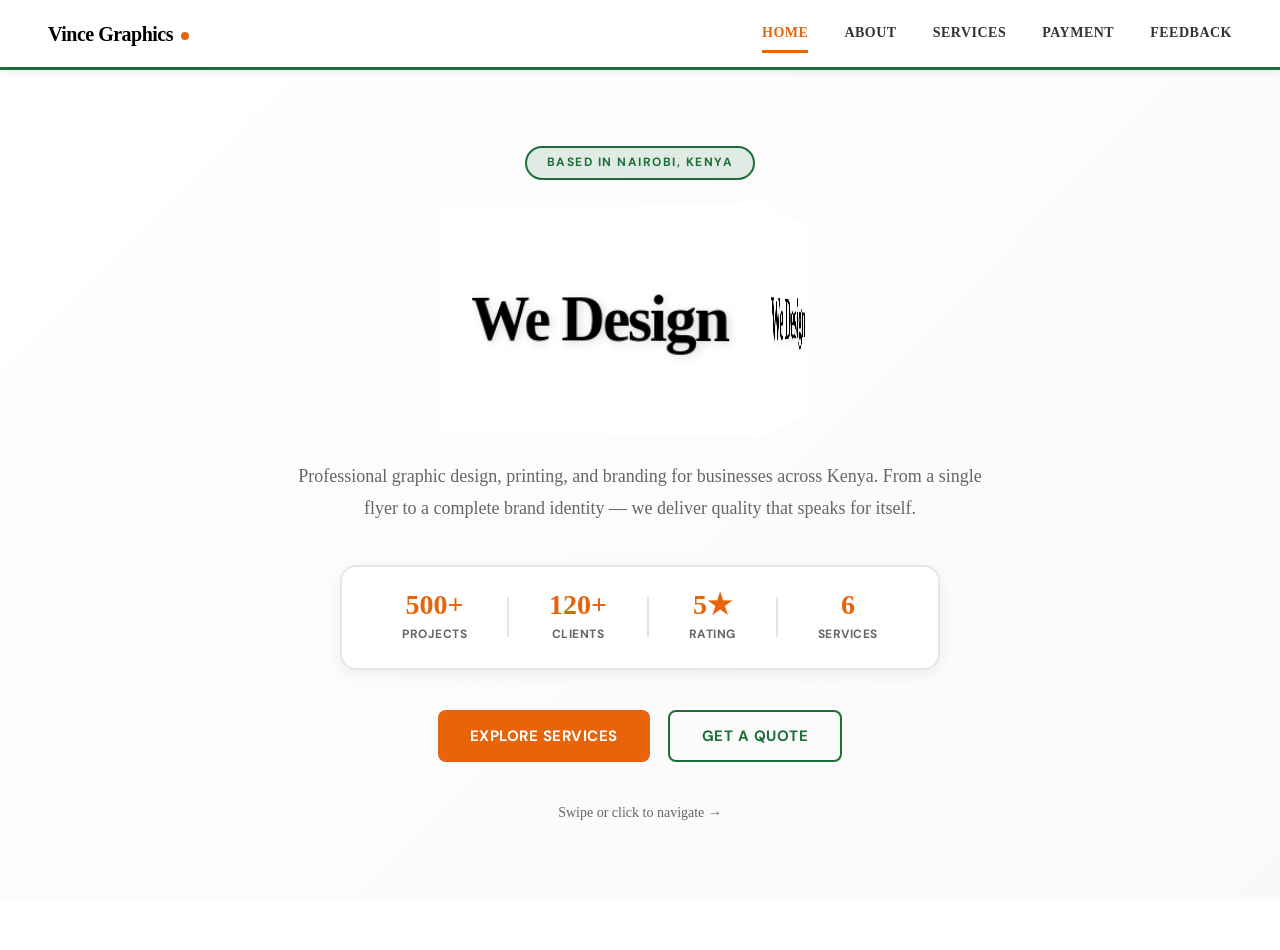
<file: premium.html>
<!DOCTYPE html>
<html lang="en">
<head>
  <meta charset="UTF-8" />
  <meta name="viewport" content="width=device-width, initial-scale=1.0" />
  <title>Vince Graphics — Design. Print. Brand.</title>
  <link rel="stylesheet" href="premium-style.css" />
</head>
<body>

  <!-- ========== NAVIGATION ========== -->
  <nav class="navbar">
    <div class="nav-container">
      <div class="nav-logo">
        <span class="logo-text">Vince Graphics</span>
      </div>
      <button class="hamburger" id="hamburger" onclick="toggleMenu()">
        <span></span>
        <span></span>
        <span></span>
      </button>
      <div class="nav-menu" id="navMenu">
        <a href="#" onclick="goToPage(0); return false;" class="nav-link active">Home</a>
        <a href="#" onclick="goToPage(1); return false;" class="nav-link">About</a>
        <a href="#" onclick="goToPage(2); return false;" class="nav-link">Services</a>
        <a href="#" onclick="goToPage(3); return false;" class="nav-link">Payment</a>
        <a href="#" onclick="goToPage(4); return false;" class="nav-link">Feedback</a>
      </div>
    </div>
  </nav>

  <!-- ========== PAGES CONTAINER ========== -->
  <div class="pages-container" id="pagesContainer">

    <!-- ========== PAGE 1: HOME ========== -->
    <div class="page page-home" id="page0">
      <div class="page-content">
        <div class="home-header">
          <h1 class="home-label">Based in Nairobi, Kenya</h1>
        </div>

        <!-- 3D ROTATING TEXT -->
        <div class="rotating-3d-wrapper">
          <div class="rotating-3d-box" id="rotating3DBox">
            <div class="rotating-face face-1">We Design</div>
            <div class="rotating-face face-2">We Brand</div>
            <div class="rotating-face face-3">We Print</div>
            <div class="rotating-face face-4">We Design</div>
          </div>
        </div>

        <p class="home-subtitle">Professional graphic design, printing, and branding for businesses across Kenya. From a single flyer to a complete brand identity — we deliver quality that speaks for itself.</p>

        <div class="home-stats">
          <div class="stat-item">
            <div class="stat-number">500+</div>
            <div class="stat-label">Projects</div>
          </div>
          <div class="stat-divider"></div>
          <div class="stat-item">
            <div class="stat-number">120+</div>
            <div class="stat-label">Clients</div>
          </div>
          <div class="stat-divider"></div>
          <div class="stat-item">
            <div class="stat-number">5★</div>
            <div class="stat-label">Rating</div>
          </div>
          <div class="stat-divider"></div>
          <div class="stat-item">
            <div class="stat-number">6</div>
            <div class="stat-label">Services</div>
          </div>
        </div>

        <div class="home-buttons">
          <button class="btn btn-primary" onclick="goToPage(2)">Explore Services</button>
          <button class="btn btn-secondary" onclick="goToPage(3)">Get a Quote</button>
        </div>

        <div class="scroll-indicator">
          <span>Swipe or click to navigate →</span>
        </div>
      </div>
    </div>

    <!-- ========== PAGE 2: ABOUT ========== -->
    <div class="page page-about" id="page1">
      <div class="page-content">
        <div class="section-header">
          <h2 class="section-title">Why Choose Us</h2>
          <p class="section-subtitle">Trusted by Businesses Across Kenya</p>
        </div>

        <div class="about-grid">
          <div class="about-card">
            <div class="card-number">01</div>
            <h3>Precision in Every Detail</h3>
            <p>We treat every project — big or small — with the same care, creativity, and attention to detail that builds lasting relationships.</p>
          </div>
          <div class="about-card">
            <div class="card-number">02</div>
            <h3>Fast Turnaround Times</h3>
            <p>Tight deadline? No problem. We work efficiently without ever compromising on quality or professional standards.</p>
          </div>
          <div class="about-card">
            <div class="card-number">03</div>
            <h3>Transparent Pricing</h3>
            <p>No hidden costs. We provide clear, competitive quotes before any work begins. Your budget matters to us.</p>
          </div>
          <div class="about-card">
            <div class="card-number">04</div>
            <h3>Unlimited Revisions</h3>
            <p>We don't stop until you're 100% satisfied. Your vision is our mission, and we're committed to perfection.</p>
          </div>
        </div>

        <div class="about-highlight">
          <p><strong>We combine creativity with professionalism to deliver results that matter.</strong></p>
        </div>
      </div>
    </div>

    <!-- ========== PAGE 3: SERVICES ========== -->
    <div class="page page-services" id="page2">
      <div class="page-content">
        <div class="section-header">
          <h2 class="section-title">Our Services</h2>
          <p class="section-subtitle">Everything your brand needs — designed, printed, and delivered with precision</p>
        </div>

        <div class="services-grid">
          <div class="service-card">
            <div class="service-number">01</div>
            <h3>Flyer Design</h3>
            <p>Eye-catching print and digital flyers designed to grab attention and drive action. Perfect for events, promotions, and campaigns.</p>
            <div class="service-tags">
              <span>Print-ready</span>
              <span>Digital</span>
              <span>A4/A5</span>
            </div>
          </div>

          <div class="service-card">
            <div class="service-number">02</div>
            <h3>UI/UX Design</h3>
            <p>Beautiful, user-friendly interfaces for websites and mobile apps built to convert visitors into customers.</p>
            <div class="service-tags">
              <span>Web Design</span>
              <span>App UI</span>
              <span>Wireframes</span>
            </div>
          </div>

          <div class="service-card">
            <div class="service-number">03</div>
            <h3>Logo & Branding</h3>
            <p>Complete brand identity packages — logo, color palettes, typography, and brand guidelines that make you memorable.</p>
            <div class="service-tags">
              <span>Logo Design</span>
              <span>Brand Kit</span>
              <span>Guidelines</span>
            </div>
          </div>

          <div class="service-card">
            <div class="service-number">04</div>
            <h3>Publications</h3>
            <p>Professionally designed magazines, brochures, catalogues, and annual reports from layout to print-ready files.</p>
            <div class="service-tags">
              <span>Magazines</span>
              <span>Brochures</span>
              <span>Catalogues</span>
            </div>
          </div>

          <div class="service-card">
            <div class="service-number">05</div>
            <h3>Mass Printing</h3>
            <p>High-quality bulk printing for flyers, banners, business cards, and branded merchandise. Fast turnaround, fair pricing.</p>
            <div class="service-tags">
              <span>Bulk Orders</span>
              <span>Banners</span>
              <span>Business Cards</span>
            </div>
          </div>

          <div class="service-card">
            <div class="service-number">06</div>
            <h3>Social Media Graphics</h3>
            <p>Scroll-stopping graphics for Instagram, Facebook, and LinkedIn. Consistent, on-brand visuals that grow your audience.</p>
            <div class="service-tags">
              <span>Instagram</span>
              <span>Facebook</span>
              <span>LinkedIn</span>
            </div>
          </div>
        </div>
      </div>
    </div>

    <!-- ========== PAGE 4: PAYMENT ========== -->
    <div class="page page-payment" id="page3">
      <div class="page-content">
        <div class="section-header">
          <h2 class="section-title">Pay via M-Pesa</h2>
          <p class="section-subtitle">Quick, secure payment directly to Vince Graphics</p>
        </div>

        <div class="payment-card-container">
          <div class="payment-card">
            <div class="payment-info">
              <div class="mpesa-badge">M-PESA</div>
              <div class="info-row">
                <span class="info-label">Business Name</span>
                <span class="info-value">Henry Michuku</span>
              </div>
              <div class="info-row">
                <span class="info-label">Till Number</span>
                <span class="info-value">4136540</span>
              </div>
              <div class="info-row">
                <span class="info-label">Method</span>
                <span class="info-value">Lipa na M-Pesa</span>
              </div>
            </div>

            <form class="payment-form" onsubmit="sendPayment(event)">
              <h3>Request Payment Prompt</h3>
              <p>Enter your details and we'll send an M-Pesa prompt to your phone</p>

              <div class="form-group">
                <label>Your Name</label>
                <input type="text" id="pay-name" placeholder="John Doe" required />
              </div>

              <div class="form-group">
                <label>M-Pesa Phone</label>
                <input type="tel" id="pay-phone" placeholder="0712 345 678" required />
              </div>

              <div class="form-group">
                <label>Amount (KES)</label>
                <input type="number" id="pay-amount" placeholder="5000" required />
              </div>

              <div class="form-group">
                <label>Service</label>
                <select id="pay-service" required>
                  <option>Flyer Design</option>
                  <option>UI/UX Design</option>
                  <option>Logo & Branding</option>
                  <option>Publications</option>
                  <option>Mass Printing</option>
                  <option>Social Media Graphics</option>
                  <option>Other</option>
                </select>
              </div>

              <button type="submit" class="btn btn-primary">Send M-Pesa Prompt</button>
              <div id="pay-msg" class="form-msg"></div>
            </form>
          </div>
        </div>

        <div class="contact-info">
          <p>Need help? Contact us:</p>
          <a href="tel:+254796701659" class="contact-link">📞 +254 796 701 659</a>
          <a href="mailto:gitauhenry467@gmail.com" class="contact-link">✉️ gitauhenry467@gmail.com</a>
        </div>
      </div>
    </div>

    <!-- ========== PAGE 5: SUGGESTIONS ========== -->
    <div class="page page-suggestions" id="page4">
      <div class="page-content">
        <div class="section-header">
          <h2 class="section-title">Share Your Feedback</h2>
          <p class="section-subtitle">Help us improve! Your suggestions matter to us</p>
        </div>

        <div class="suggestion-card-container">
          <form class="suggestion-form" onsubmit="submitSuggestion(event)">
            <div class="form-row">
              <div class="form-group">
                <label>Full Name *</label>
                <input type="text" id="sugg-name" placeholder="John Doe" required />
              </div>
              <div class="form-group">
                <label>Phone Number *</label>
                <input type="tel" id="sugg-phone" placeholder="0712 345 678" required />
              </div>
            </div>

            <div class="form-group">
              <label>Email Address *</label>
              <input type="email" id="sugg-email" placeholder="john@example.com" required />
            </div>

            <div class="form-row">
              <div class="form-group">
                <label>Country *</label>
                <input type="text" id="sugg-country" placeholder="Kenya" required />
              </div>
              <div class="form-group">
                <label>County *</label>
                <select id="sugg-county" required>
                  <option value="">Select County</option>
                  <option>Nairobi</option>
                  <option>Mombasa</option>
                  <option>Kisumu</option>
                  <option>Nakuru</option>
                  <option>Eldoret</option>
                  <option>Kericho</option>
                  <option>Nyeri</option>
                  <option>Muranga</option>
                  <option>Kiambu</option>
                  <option>Machakos</option>
                  <option>Makueni</option>
                  <option>Kajiado</option>
                </select>
              </div>
            </div>

            <div class="form-group">
              <label>Your Suggestion / Recommendation *</label>
              <textarea id="sugg-message" placeholder="Tell us what you think..." required></textarea>
            </div>

            <button type="submit" class="btn btn-primary">Submit Feedback</button>
            <div id="sugg-msg" class="form-msg"></div>
          </form>
        </div>
      </div>
    </div>

  </div>

  <!-- ========== JAVASCRIPT ========== -->
  <script>
    let currentPage = 0;
    const totalPages = 5;
    let isTransitioning = false;

    // ---- NAVIGATION ----
    function goToPage(pageNum) {
      if (isTransitioning || pageNum === currentPage) return;
      if (pageNum < 0 || pageNum >= totalPages) return;

      isTransitioning = true;
      const container = document.getElementById('pagesContainer');
      const offset = pageNum * -100;
      
      container.style.transform = `translateX(${offset}%)`;
      
      // Update active nav link
      document.querySelectorAll('.nav-link').forEach(link => link.classList.remove('active'));
      document.querySelectorAll('.nav-link')[pageNum].classList.add('active');

      closeMenu();
      currentPage = pageNum;
      
      setTimeout(() => {
        isTransitioning = false;
      }, 1000);
    }

    // ---- KEYBOARD NAVIGATION ----
    document.addEventListener('keydown', (e) => {
      if (e.key === 'ArrowRight') goToPage(currentPage + 1);
      if (e.key === 'ArrowLeft') goToPage(currentPage - 1);
    });

    // ---- HAMBURGER MENU ----
    function toggleMenu() {
      const menu = document.getElementById('navMenu');
      const hamburger = document.getElementById('hamburger');
      menu.classList.toggle('active');
      hamburger.classList.toggle('active');
    }

    function closeMenu() {
      const menu = document.getElementById('navMenu');
      const hamburger = document.getElementById('hamburger');
      menu.classList.remove('active');
      hamburger.classList.remove('active');
    }

    // ---- 3D ROTATING BOX ----
    let rotation = 0;
    function rotate3DBox() {
      rotation += 1;
      const box = document.getElementById('rotating3DBox');
      box.style.transform = `rotateY(${rotation}deg)`;
      requestAnimationFrame(rotate3DBox);
    }
    rotate3DBox();

    // ---- PAYMENT FORM ----
    function sendPayment(event) {
      event.preventDefault();
      const name = document.getElementById('pay-name').value.trim();
      const phone = document.getElementById('pay-phone').value.trim();
      const amount = document.getElementById('pay-amount').value.trim();
      const service = document.getElementById('pay-service').value;
      const msg = document.getElementById('pay-msg');

      if (!name || !phone || !amount) {
        msg.textContent = '⚠️ Please fill in all fields.';
        msg.className = 'form-msg error';
        return;
      }

      if (phone.replace(/\s/g, '').length < 9) {
        msg.textContent = '⚠️ Enter a valid phone number.';
        msg.className = 'form-msg error';
        return;
      }

      msg.textContent = '⏳ Sending M-Pesa prompt to ' + phone + '...';
      msg.className = 'form-msg';

      setTimeout(() => {
        msg.textContent = '✅ Prompt sent! Check your phone and enter your PIN.';
        msg.className = 'form-msg success';
        setTimeout(() => {
          document.querySelector('.payment-form').reset();
          msg.textContent = '';
        }, 3000);
      }, 2000);
    }

    // ---- SUGGESTION FORM ----
    function submitSuggestion(event) {
      event.preventDefault();
      const name = document.getElementById('sugg-name').value.trim();
      const email = document.getElementById('sugg-email').value.trim();
      const msg = document.getElementById('sugg-msg');

      if (!name || !email) {
        msg.textContent = '⚠️ Please fill in all fields.';
        msg.className = 'form-msg error';
        return;
      }

      msg.textContent = '⏳ Sending your feedback...';
      msg.className = 'form-msg';

      setTimeout(() => {
        msg.textContent = '✅ Thank you! Your feedback has been received.';
        msg.className = 'form-msg success';
        setTimeout(() => {
          document.querySelector('.suggestion-form').reset();
          msg.textContent = '';
        }, 3000);
      }, 1500);
    }
  </script>

</body>
</html>
</file>
<file: premium-style.css>
/* =============================================
   VINCE GRAPHICS — premium-style.css
   Premium Multi-Page Website
   Fonts: Times New Roman + Garamond
   Colors: White | Black | Orange | Green
============================================= */

@import url('https://fonts.googleapis.com/css2?family=Garamond:wght@400;700&family=DM+Sans:wght@400;500;700&display=swap');

* {
  margin: 0;
  padding: 0;
  box-sizing: border-box;
}

:root {
  --white: #ffffff;
  --black: #000000;
  --orange: #E8640A;
  --green: #1D6F3A;
  --light-gray: #f9f9f9;
  --border: #e5e5e5;
  --text-dark: #333333;
  --text-muted: #666666;
}

html {
  scroll-behavior: smooth;
}

body {
  font-family: 'Times New Roman', Georgia, serif;
  background: var(--white);
  color: var(--text-dark);
  overflow: hidden;
  line-height: 1.6;
  font-size: 12px;
}

a {
  text-decoration: none;
  color: inherit;
}

h1, h2, h3, h4, h5 {
  font-family: 'Garamond', Georgia, serif;
  line-height: 1.15;
  font-weight: 700;
}

/* ============================================
   NAVBAR
============================================ */
.navbar {
  position: fixed;
  top: 0;
  left: 0;
  right: 0;
  height: 70px;
  background: var(--white);
  border-bottom: 3px solid var(--green);
  z-index: 1000;
  box-shadow: 0 2px 8px rgba(0, 0, 0, 0.08);
}

.nav-container {
  display: flex;
  justify-content: space-between;
  align-items: center;
  padding: 0 48px;
  height: 100%;
  max-width: 1400px;
  margin: 0 auto;
}

.nav-logo {
  font-family: 'Garamond', Georgia, serif;
  font-size: 20px;
  font-weight: 700;
  color: var(--black);
  letter-spacing: -0.5px;
}

.logo-text {
  color: var(--black);
}

.logo-text::after {
  content: '';
  display: inline-block;
  width: 8px;
  height: 8px;
  background: var(--orange);
  border-radius: 50%;
  margin-left: 8px;
  vertical-align: middle;
}

.nav-menu {
  display: flex;
  gap: 36px;
  align-items: center;
}

.nav-link {
  font-size: 14px;
  font-weight: 700;
  color: var(--text-dark);
  letter-spacing: 0.5px;
  text-transform: uppercase;
  position: relative;
  transition: color 0.3s;
  cursor: pointer;
}

.nav-link::after {
  content: '';
  position: absolute;
  bottom: -8px;
  left: 0;
  width: 0;
  height: 3px;
  background: var(--orange);
  transition: width 0.3s;
}

.nav-link:hover {
  color: var(--orange);
}

.nav-link:hover::after {
  width: 100%;
}

.nav-link.active {
  color: var(--orange);
}

.nav-link.active::after {
  width: 100%;
}

.hamburger {
  display: none;
  flex-direction: column;
  justify-content: space-between;
  width: 28px;
  height: 20px;
  background: none;
  border: none;
  cursor: pointer;
  padding: 0;
}

.hamburger span {
  display: block;
  height: 3px;
  background: var(--green);
  border-radius: 2px;
  transition: all 0.3s;
}

.hamburger.active span:nth-child(1) {
  transform: translateY(8.5px) rotate(45deg);
}

.hamburger.active span:nth-child(2) {
  opacity: 0;
}

.hamburger.active span:nth-child(3) {
  transform: translateY(-8.5px) rotate(-45deg);
}

/* ============================================
   PAGES CONTAINER
============================================ */
.pages-container {
  display: flex;
  width: 500%;
  height: calc(100vh - 70px);
  margin-top: 70px;
  transition: transform 0.8s cubic-bezier(0.4, 0.0, 0.2, 1);
  transform: translateX(0);
}

.page {
  width: 20%;
  height: 100%;
  display: flex;
  align-items: center;
  justify-content: center;
  padding: 60px 48px;
  background: var(--white);
  perspective: 1200px;
}

.page-content {
  width: 100%;
  max-width: 900px;
  animation: pageEnter 0.8s ease-out;
}

@keyframes pageEnter {
  from {
    opacity: 0;
    transform: rotateY(20deg) translateZ(-50px);
  }
  to {
    opacity: 1;
    transform: rotateY(0) translateZ(0);
  }
}

/* ============================================
   PAGE: HOME
============================================ */
.page-home {
  background: linear-gradient(135deg, var(--white) 0%, var(--light-gray) 100%);
}

.home-header {
  text-align: center;
  margin-bottom: 40px;
}

.home-label {
  display: inline-block;
  background: rgba(29, 111, 58, 0.12);
  border: 2px solid var(--green);
  color: var(--green);
  font-size: 12px;
  font-weight: 700;
  padding: 8px 20px;
  border-radius: 50px;
  letter-spacing: 1.5px;
  text-transform: uppercase;
  font-family: 'DM Sans', sans-serif;
}

/* 3D ROTATING BOX */
.rotating-3d-wrapper {
  perspective: 1200px;
  margin: 40px 0;
  height: 200px;
  display: flex;
  align-items: center;
  justify-content: center;
}

.rotating-3d-box {
  width: 300px;
  height: 200px;
  position: relative;
  transform-style: preserve-3d;
  will-change: transform;
}

.rotating-face {
  position: absolute;
  width: 100%;
  height: 100%;
  display: flex;
  align-items: center;
  justify-content: center;
  font-family: 'Garamond', Georgia, serif;
  font-size: 56px;
  font-weight: 700;
  letter-spacing: -2px;
  text-shadow: 2px 2px 8px rgba(0, 0, 0, 0.15);
  backface-visibility: hidden;
}

.face-1 {
  background: var(--white);
  color: var(--black);
  transform: translateZ(150px);
}

.face-2 {
  background: var(--white);
  color: var(--orange);
  transform: rotateY(90deg) translateZ(150px);
}

.face-3 {
  background: var(--white);
  color: var(--green);
  transform: rotateY(180deg) translateZ(150px);
}

.face-4 {
  background: var(--white);
  color: var(--black);
  transform: rotateY(270deg) translateZ(150px);
}

.home-subtitle {
  text-align: center;
  font-size: 18px;
  color: var(--text-muted);
  margin: 40px 0;
  line-height: 1.8;
  max-width: 700px;
  margin-left: auto;
  margin-right: auto;
}

.home-stats {
  display: flex;
  justify-content: center;
  align-items: center;
  gap: 0;
  background: var(--white);
  border: 2px solid var(--border);
  border-radius: 16px;
  padding: 24px 32px;
  margin: 40px auto;
  max-width: 600px;
  flex-wrap: wrap;
  box-shadow: 0 4px 16px rgba(0, 0, 0, 0.06);
}

.stat-item {
  display: flex;
  flex-direction: column;
  align-items: center;
  padding: 0 28px;
}

.stat-number {
  font-family: 'Garamond', Georgia, serif;
  font-size: 28px;
  font-weight: 700;
  color: var(--orange);
  line-height: 1;
}

.stat-label {
  font-size: 12px;
  color: var(--text-muted);
  font-weight: 700;
  text-transform: uppercase;
  letter-spacing: 0.5px;
  margin-top: 6px;
  font-family: 'DM Sans', sans-serif;
}

.stat-divider {
  width: 2px;
  height: 40px;
  background: var(--border);
  flex-shrink: 0;
  margin: 0 12px;
}

.home-buttons {
  display: flex;
  gap: 18px;
  justify-content: center;
  flex-wrap: wrap;
  margin: 40px 0;
}

.scroll-indicator {
  text-align: center;
  margin-top: 30px;
  font-size: 14px;
  color: var(--text-muted);
  animation: bounce 2s infinite;
}

@keyframes bounce {
  0%, 100% {
    opacity: 0.6;
  }
  50% {
    opacity: 1;
  }
}

/* ============================================
   BUTTONS
============================================ */
.btn {
  padding: 14px 32px;
  border-radius: 8px;
  font-family: 'DM Sans', sans-serif;
  font-size: 15px;
  font-weight: 700;
  border: none;
  cursor: pointer;
  transition: all 0.3s;
  display: inline-block;
  text-transform: uppercase;
  letter-spacing: 0.5px;
}

.btn-primary {
  background: var(--orange);
  color: #fff;
}

.btn-primary:hover {
  background: var(--green);
  transform: translateY(-2px);
  box-shadow: 0 8px 24px rgba(29, 111, 58, 0.3);
}

.btn-secondary {
  background: transparent;
  border: 2px solid var(--green);
  color: var(--green);
}

.btn-secondary:hover {
  background: var(--green);
  color: #fff;
  transform: translateY(-2px);
}

/* ============================================
   SECTION HEADERS
============================================ */
.section-header {
  text-align: center;
  margin-bottom: 60px;
}

.section-title {
  font-size: clamp(36px, 5vw, 52px);
  font-weight: 700;
  color: var(--black);
  margin-bottom: 12px;
  letter-spacing: -1px;
}

.section-subtitle {
  font-size: 18px;
  color: var(--text-muted);
  line-height: 1.7;
  max-width: 600px;
  margin: 0 auto;
}

/* ============================================
   PAGE: ABOUT
============================================ */
.about-grid {
  display: grid;
  grid-template-columns: repeat(auto-fit, minmax(220px, 1fr));
  gap: 24px;
  margin-bottom: 60px;
}

.about-card {
  background: var(--white);
  border: 2px solid var(--border);
  border-radius: 12px;
  padding: 28px 24px;
  transition: all 0.3s;
  box-shadow: 0 4px 12px rgba(0, 0, 0, 0.05);
  text-align: left;
}

.about-card:hover {
  transform: translateY(-6px);
  border-color: var(--orange);
  box-shadow: 0 12px 28px rgba(232, 100, 10, 0.15);
}

.card-number {
  font-family: 'Garamond', Georgia, serif;
  font-size: 28px;
  font-weight: 700;
  color: var(--orange);
  margin-bottom: 12px;
}

.about-card h3 {
  font-size: 18px;
  margin-bottom: 10px;
  color: var(--black);
}

.about-card p {
  font-size: 14px;
  color: var(--text-muted);
  line-height: 1.7;
}

.about-highlight {
  background: linear-gradient(135deg, var(--green) 0%, #0f3d20 100%);
  color: #fff;
  padding: 40px 32px;
  border-radius: 12px;
  text-align: center;
  font-size: 18px;
  line-height: 1.8;
}

/* ============================================
   PAGE: SERVICES
============================================ */
.services-grid {
  display: grid;
  grid-template-columns: repeat(auto-fit, minmax(280px, 1fr));
  gap: 24px;
}

.service-card {
  background: var(--white);
  border: 2px solid var(--border);
  border-radius: 12px;
  padding: 32px 24px;
  transition: all 0.3s;
  box-shadow: 0 4px 12px rgba(0, 0, 0, 0.05);
  text-align: left;
  position: relative;
  overflow: hidden;
}

.service-card::before {
  content: '';
  position: absolute;
  top: 0;
  left: 0;
  width: 4px;
  height: 0;
  background: linear-gradient(180deg, var(--green), var(--orange));
  transition: height 0.4s;
}

.service-card:hover {
  transform: translateY(-8px);
  border-color: var(--orange);
  box-shadow: 0 12px 32px rgba(232, 100, 10, 0.15);
}

.service-card:hover::before {
  height: 100%;
}

.service-number {
  font-family: 'Garamond', Georgia, serif;
  font-size: 14px;
  font-weight: 700;
  color: var(--orange);
  margin-bottom: 12px;
  letter-spacing: 1px;
}

.service-card h3 {
  font-size: 18px;
  margin-bottom: 10px;
  color: var(--black);
}

.service-card p {
  font-size: 14px;
  color: var(--text-muted);
  line-height: 1.7;
  margin-bottom: 16px;
}

.service-tags {
  display: flex;
  gap: 8px;
  flex-wrap: wrap;
}

.service-tags span {
  background: var(--light-gray);
  color: var(--green);
  font-size: 11px;
  font-weight: 700;
  padding: 5px 12px;
  border-radius: 50px;
  text-transform: uppercase;
  letter-spacing: 0.5px;
  border: 1px solid var(--border);
  font-family: 'DM Sans', sans-serif;
}

/* ============================================
   PAGE: PAYMENT
============================================ */
.payment-card-container {
  display: flex;
  justify-content: center;
  margin-bottom: 40px;
}

.payment-card {
  background: var(--white);
  border: 2px solid var(--border);
  border-radius: 12px;
  padding: 40px;
  box-shadow: 0 8px 24px rgba(0, 0, 0, 0.08);
  width: 100%;
  max-width: 600px;
  display: grid;
  grid-template-columns: 1fr 1fr;
  gap: 40px;
  align-items: start;
}

.payment-info {
  background: linear-gradient(135deg, var(--green) 0%, #0f3d20 100%);
  color: #fff;
  padding: 32px 28px;
  border-radius: 8px;
  text-align: left;
}

.mpesa-badge {
  background: rgba(255, 255, 255, 0.2);
  color: #fff;
  font-family: 'Garamond', Georgia, serif;
  font-size: 18px;
  font-weight: 700;
  padding: 10px 18px;
  border-radius: 8px;
  letter-spacing: 2px;
  margin-bottom: 20px;
  display: inline-block;
  border: 2px solid rgba(255, 255, 255, 0.4);
}

.info-row {
  display: flex;
  flex-direction: column;
  margin-bottom: 16px;
}

.info-label {
  font-size: 11px;
  font-weight: 700;
  text-transform: uppercase;
  letter-spacing: 0.8px;
  opacity: 0.8;
  margin-bottom: 4px;
  font-family: 'DM Sans', sans-serif;
}

.info-value {
  font-family: 'Garamond', Georgia, serif;
  font-size: 18px;
  font-weight: 700;
  color: var(--orange);
}

.payment-form {
  text-align: left;
}

.payment-form h3 {
  font-size: 18px;
  margin-bottom: 8px;
  color: var(--black);
}

.payment-form > p {
  font-size: 13px;
  color: var(--text-muted);
  margin-bottom: 20px;
  font-family: 'DM Sans', sans-serif;
}

/* ============================================
   PAGE: SUGGESTIONS
============================================ */
.suggestion-card-container {
  display: flex;
  justify-content: center;
}

.suggestion-form,
.payment-form {
  width: 100%;
  max-width: 600px;
}

.form-group {
  display: flex;
  flex-direction: column;
  margin-bottom: 16px;
  text-align: left;
}

.form-group label {
  font-size: 13px;
  font-weight: 700;
  color: var(--green);
  margin-bottom: 8px;
  text-transform: uppercase;
  letter-spacing: 0.8px;
  font-family: 'DM Sans', sans-serif;
}

.form-group input,
.form-group select,
.form-group textarea {
  padding: 13px 16px;
  border: 2px solid var(--border);
  border-radius: 8px;
  font-family: 'DM Sans', sans-serif;
  font-size: 14px;
  color: var(--text-dark);
  background: var(--light-gray);
  outline: none;
  transition: all 0.3s;
  resize: none;
}

.form-group input:focus,
.form-group select:focus,
.form-group textarea:focus {
  border-color: var(--green);
  background: var(--white);
  box-shadow: 0 0 0 3px rgba(29, 111, 58, 0.1);
}

.form-group textarea {
  min-height: 120px;
}

.form-row {
  display: grid;
  grid-template-columns: 1fr 1fr;
  gap: 16px;
}

.payment-form .btn,
.suggestion-form .btn {
  width: 100%;
  margin-top: 8px;
}

.form-msg {
  margin-top: 16px;
  font-size: 14px;
  line-height: 1.6;
  font-weight: 600;
  border-radius: 8px;
  padding: 12px 16px;
  text-align: center;
  display: none;
  font-family: 'DM Sans', sans-serif;
}

.form-msg.success {
  background: rgba(29, 111, 58, 0.15);
  color: var(--green);
  display: block;
  border: 1px solid var(--green);
}

.form-msg.error {
  background: rgba(232, 100, 10, 0.15);
  color: var(--orange);
  display: block;
  border: 1px solid var(--orange);
}

.contact-info {
  text-align: center;
  margin-top: 40px;
  padding: 24px;
  background: var(--light-gray);
  border-radius: 8px;
}

.contact-info p {
  font-size: 14px;
  color: var(--text-muted);
  margin-bottom: 12px;
  font-family: 'DM Sans', sans-serif;
}

.contact-link {
  display: inline-block;
  font-size: 14px;
  color: var(--green);
  margin: 0 12px;
  transition: color 0.3s;
  font-weight: 600;
  font-family: 'DM Sans', sans-serif;
}

.contact-link:hover {
  color: var(--orange);
}

/* ============================================
   RESPONSIVE
============================================ */
@media (max-width: 768px) {
  .nav-container {
    padding: 0 24px;
  }

  .nav-menu {
    position: absolute;
    top: 70px;
    left: 0;
    right: 0;
    flex-direction: column;
    gap: 0;
    background: var(--white);
    border-bottom: 3px solid var(--green);
    max-height: 0;
    overflow: hidden;
    transition: max-height 0.3s;
  }

  .nav-menu.active {
    max-height: 400px;
  }

  .nav-link {
    padding: 16px 24px;
    text-align: left;
    border-bottom: 1px solid var(--border);
  }

  .hamburger {
    display: flex;
  }

  .page {
    padding: 40px 24px;
  }

  .payment-card {
    grid-template-columns: 1fr;
  }

  .home-stats {
    flex-direction: column;
  }

  .stat-divider {
    width: 40px;
    height: 2px;
    margin: 12px 0;
  }

  .form-row {
    grid-template-columns: 1fr;
  }

  .rotating-3d-box {
    width: 250px;
    height: 150px;
  }

  .rotating-face {
    font-size: 42px;
  }
}

@media (max-width: 480px) {
  body {
    font-size: 11px;
  }

  .nav-container {
    padding: 0 16px;
  }

  .nav-logo {
    font-size: 16px;
  }

  .page {
    padding: 30px 16px;
  }

  .page-content {
    padding: 20px 0;
  }

  .section-title {
    font-size: 28px;
  }

  .section-subtitle {
    font-size: 14px;
  }

  .home-stats {
    padding: 16px 16px;
  }

  .about-grid,
  .services-grid {
    grid-template-columns: 1fr;
    gap: 16px;
  }

  .payment-card {
    padding: 24px;
  }

  .rotating-3d-box {
    width: 200px;
    height: 120px;
  }

  .rotating-face {
    font-size: 32px;
  }

  .home-buttons {
    flex-direction: column;
  }

  .btn {
    width: 100%;
  }
}
</file>
